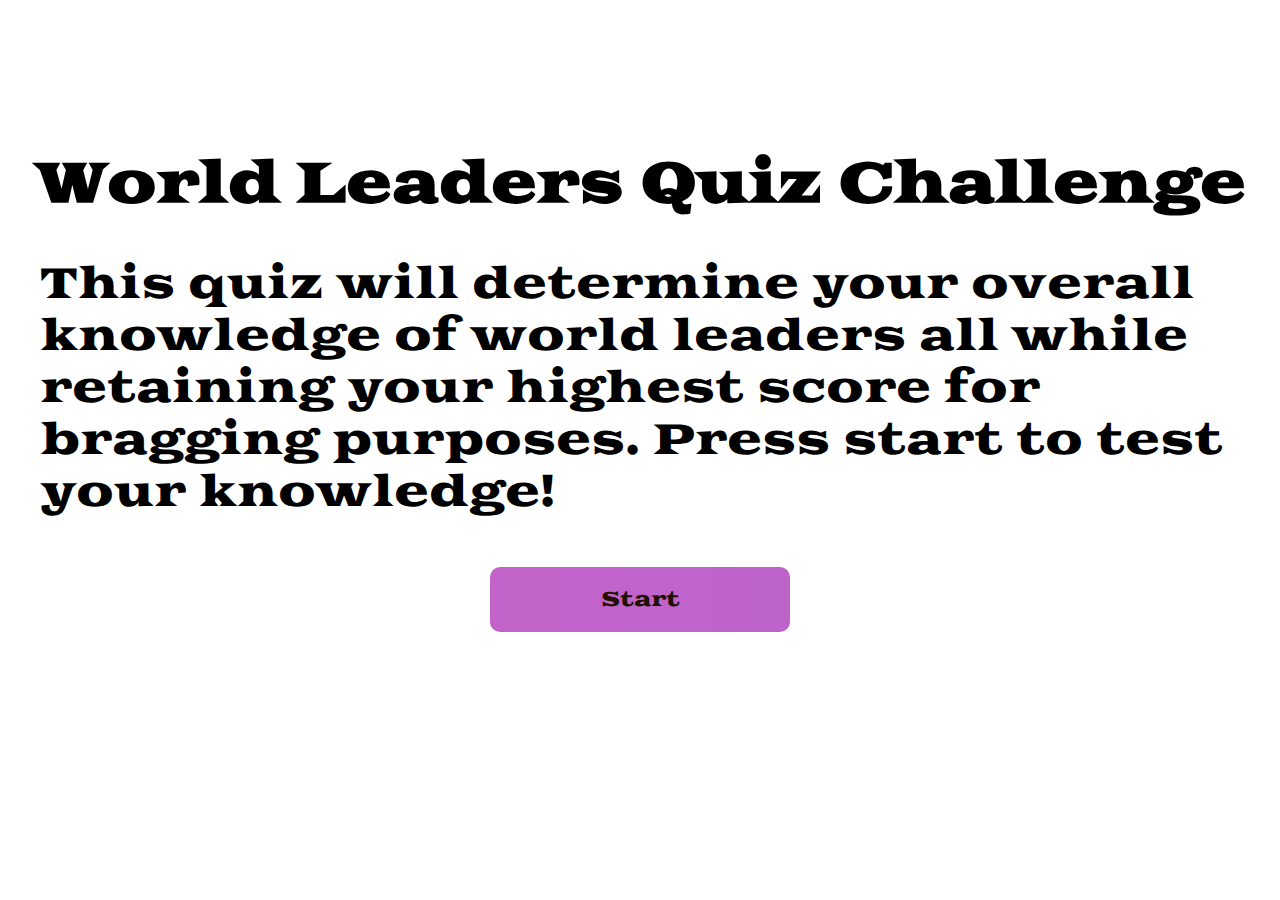
<file: index.html>
<!DOCTYPE html>
<html lang="en">
<head>
    <meta charset="UTF-8">
    <meta http-equiv="X-UA-Compatible" content="IE=edge">
    <meta name="viewport" content="width=device-width, initial-scale=1.0">
    <title>Home Page</title>
    <link rel="stylesheet" href="./assets/css/style.css">
</head>
<body>
    <main>
        <section class="container">
            <h1>World Leaders Quiz Challenge</h1>
            <p>This quiz will determine your overall knowledge of world leaders all while retaining your highest score for bragging purposes. Press start to test your knowledge!</p>
            <br>
            <a href="./assets/pages/quiz.html" class="button">Start</a>
        </section>
    </main>
    </body>
    <script src="./assets/js/script.js"></script>
</body>
</html>
</file>
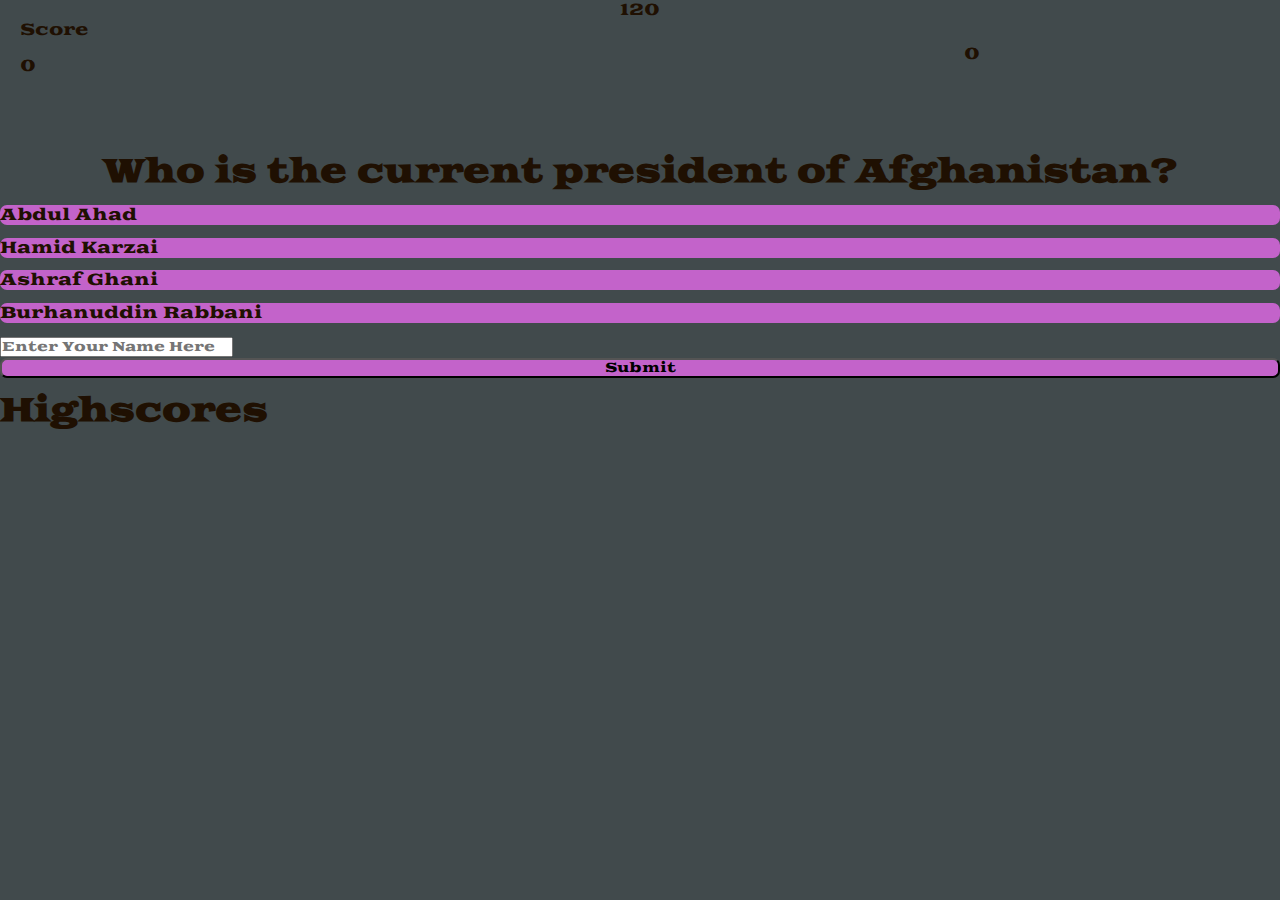
<file: assets/pages/quiz.html>
<!DOCTYPE html>
<html lang="en">
<head>
    <meta charset="UTF-8">
    <meta http-equiv="X-UA-Compatible" content="IE=edge">
    <meta name="viewport" content="width=device-width, initial-scale=1.0">
    <title>World Leaders Quiz</title>
    <link rel="stylesheet" href="../css/quiz.css">
</head>
<body>
    <main>
        <section id="timer">

        </section>
        <section class="score-container">
            <p class="score-title">
                Score
            </p>
            <p class="score-number">
                
            </p>
        </section>
        
        <section id="question-count">
            
        </section>
        <section class="question-container">
            <h1 id="question-text"></h1>
        </section>
        <section class="choice-container" id="choice">
            <section class="choice-box">
                <p class="choice text" id="A"></p>
            </section>
            <section class="choice-box">
                <p class="choice text" id="B"></p>
            </section>
            <section class="choice-box">
                <p class="choice text" id="C"></p>
            </section>
            <section class="choice-box">
                <p class="choice text" id="D"></p>
            </section>
        </section>
        <section>
            <p id="reset" style="cursor: pointer;"></p>
        </section>
        <section>
            <p id="congrats">
                
            </p>
        </section>
        <section>
            <p id="final-score">
                
            </p>
            <form>
                <input type="text" name="name" id="gamer-Tag" placeholder="Enter Your Name Here">
                <button type="submit" id="submitButton">Submit</button>
            </form>
        </section>
        <div id="high-scorearea">
            <section>
                <h1>Highscores</h1>
            </section>
            <div id="best-scores">
                <div id="first-score">
            
                </div>
                <div id="second-score">
                
                </div>
                <div id="third-score">
                    
                </div>
            </div>
        </div>
    </main>
    </body>
    <script src="../js/script.js"></script>
</body>
</html>
</file>
<file: assets/css/style.css>
@import url('https://fonts.googleapis.com/css2?family=Goblin+One&display=swap');

* {
    font-size: 62.5%;
    font-family: 'Goblin One', cursive ;
    margin: 0;
    padding: 0;
}

.container {
display: flex;
flex-direction: column;
justify-content: center;
align-items: center;
margin-top: 150px;
}

h1 {
    font-size: 5.5rem;
    margin-bottom: 4rem;
}

p {
    font-size: 4.2rem;
    margin-bottom: 4rem;
    margin-left: 40px;
}

.button {
    text-decoration: none;
    padding: 2rem 0;
    width: 30rem;
    text-align: center;
    color: rgb(31, 16, 2);
    font-size: 2rem;
    background: linear-gradient(90deg, rgb(195, 99, 202) 0%, rgb(190, 99, 202) 100%);
    margin-bottom: 1rem;
    border-radius: 10px;
}

.button:hover{
    transition: transform 140ms;
    cursor: pointer;
    transform: scale(1.2);
    box-shadow: 1.4 rgb(187, 2, 194);
}
</file>
<file: assets/css/quiz.css>
@import url('https://fonts.googleapis.com/css2?family=Goblin+One&display=swap');

* {
    font-family: 'Goblin One', cursive ;
    margin: 0;
    padding: 0;
}

body {
    color: rgb(31, 16, 2);
    background-color: #414a4c;
}

#timer {
    display: flex;
    justify-content: center;
}
.score-container {
    display: flex;
    flex-direction: column ;
    margin-left: 20px;
}

.score-title {
    margin-bottom: 1rem;
    
}

#question-count {
    display: flex;
    justify-content: flex-end;
    margin-top: -2rem;
    margin-right: 300px;
}

.question-container{
    display: flex;
    justify-content: center;
    margin-bottom: 0.8rem;
    margin-top: 5.5rem;
}

.choice-container {
    display: flex;
    flex-direction: column;
    justify-content: center;
    align-items: center;
}

.choice-box:hover {
    cursor: pointer;
    box-shadow: 1.4 rgb(187, 2, 194);
    transform: scale(1.2);
    transition: transform 140ms;
}

.choice-box {
    margin-bottom: 0.8rem;
    background: rgb(195, 99, 202);
    border-radius: 7px;
    min-width: 80rem;
}

.choice-text {
    font-size: 3rem;
}

#submitButton {
    margin-bottom: 0.8rem;
    background: rgb(195, 99, 202);
    border-radius: 7px;
    min-width: 80rem;
}
</file>
